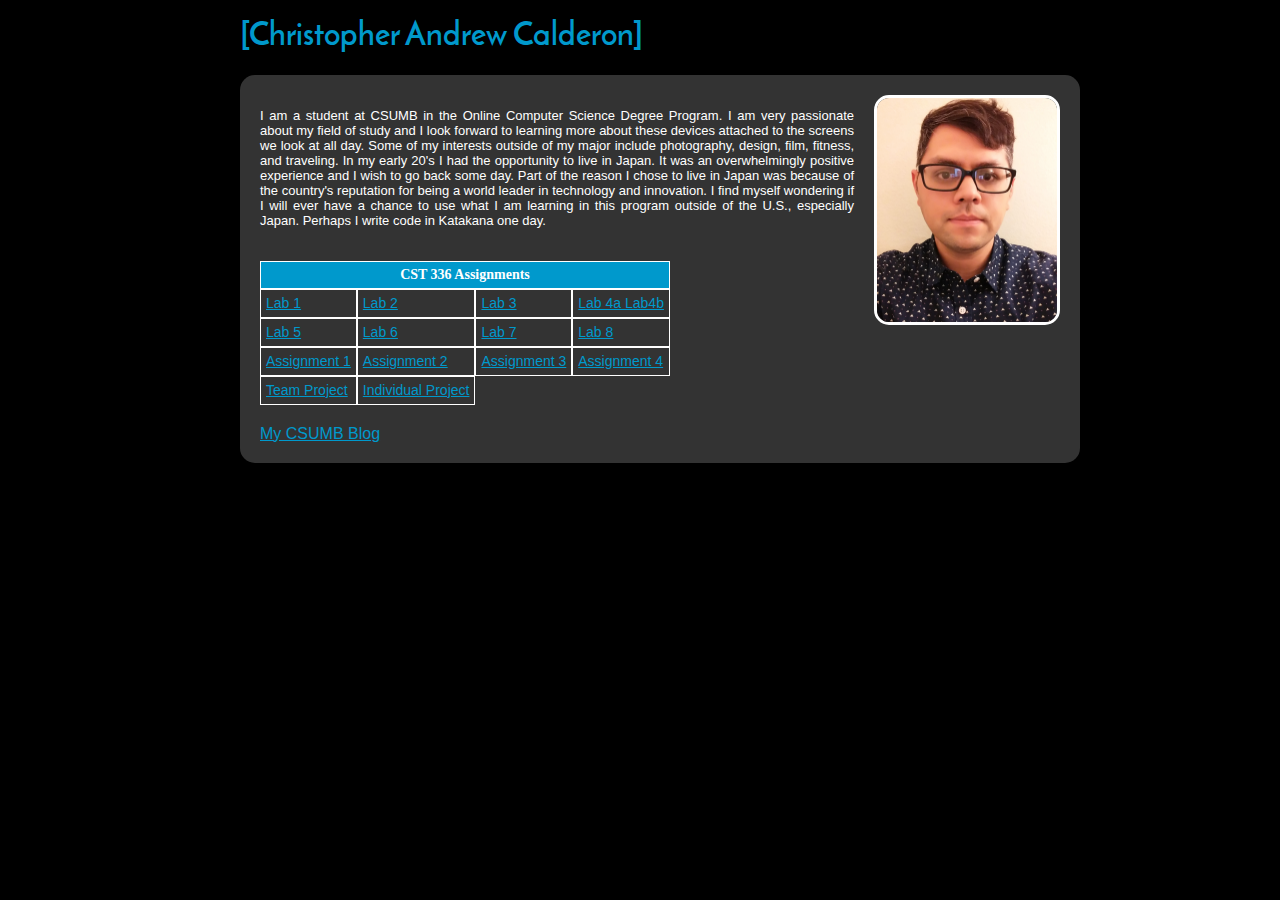
<file: index.html>
<!DOCTYPE HTML>
<html>
<head>
  <meta charset="utf-8">
<title>Christopher Andrew Calderon</title>

<style type = "text/css">
@font-face {font-family: JosefinSans-Bold; src: url(JosefinSans-Bold.ttf);}
body {background:black; color:white; padding-left: 100px; padding-right: 100px}
h1 {font-family:JosefinSans-Bold; color:#0099cc;}
p {font-family: sans-serif; font-size: 13px; text-align: justify;}
table {border-spacing:0;font-size:14px; font-family: "Lucida Console"; padding-top: 20px; padding-bottom: 20px}
td,th{border:white solid 1px;padding: 5px;}
th{text-align: center; background-color:#0099cc}
a{color:#0099cc; font-family: sans-serif;}

#inner{border-radius:15px; background-color:#333333;padding:20px; margin: auto; width: 800px}
#photo{border-radius:15px;float:right; border-color: white; border-style: solid; margin-left:20px;}
#wrapper{margin: auto; width: 800px}
</style>

</head>

<body>
  <div id="wrapper">
    <h1>[Christopher Andrew Calderon]</h1>
    <div id = "inner">
      <img id = "photo" src = "images/Me 0001.jpg" style = "width:180px; height:224px;">
      <p>I am a student at CSUMB in the Online Computer Science Degree Program. I am very passionate about my field of study and I look forward to learning more about these devices attached to the screens we look at all day. Some of my interests outside of my major include photography, design, film, fitness, and traveling. In my early 20's I had the opportunity to live in Japan. It was an overwhelmingly positive experience and I wish to go back some day. Part of the reason I chose to live in Japan was because of the country's reputation for being a world leader in technology and innovation. I find myself wondering if I will ever have a chance to use what I am learning in this program outside of the U.S., especially Japan. Perhaps I write code in Katakana one day.
      </p>
    <table>
      <tr><th colspan = "4">CST 336 Assignments</th></tr>
      <tr>
        <td><a href = "lab1/lab1.html">Lab 1</a></td>
        <td><a href = "lab2/lab2.php">Lab 2</a></td>
        <td><a href = "lab3/lab3.php">Lab 3</a></td>
        <td><a href = "https://github.com/emicion/CST-336/tree/master/lab4">Lab 4a Lab4b</a></td>
      </tr>
      <tr>
        <td><a href = "https://github.com/emicion/CST-336/tree/master/lab5">Lab 5</a></td>
        <td><a href = "https://github.com/emicion/CST-336/tree/master/lab6">Lab 6</a></td>
        <td><a href = "https://github.com/emicion/CST-336/tree/master/lab7">Lab 7</a></td>
        <td><a href = "https://github.com/emicion/CST-336/tree/master/lab8">Lab 8</a></td>
      </tr>
      <tr>
        <td><a href = "index.html">Assignment 1</a></td>
        <td><a href = "assignment2/assignment2.php">Assignment 2</a></td>
        <td><a href = "assignment3/assignment3.php">Assignment 3</a></td>
        <td><a href = "https://github.com/emicion/CST-336/tree/master/assignment4">Assignment 4</a></td>
      </tr>
      <tr>
        <td><a href = "https://github.com/emicion/CST-336/tree/master/teamProject">Team Project</a></td>
        <td><a href = "assignment2/assignment2.php">Individual Project</a></td>
      </tr>

    </table>
    <a href = "http://christopherandrewcsumb.blogspot.com/">My CSUMB Blog</a>
  </div>
<div>

</body>
</html>
</file>
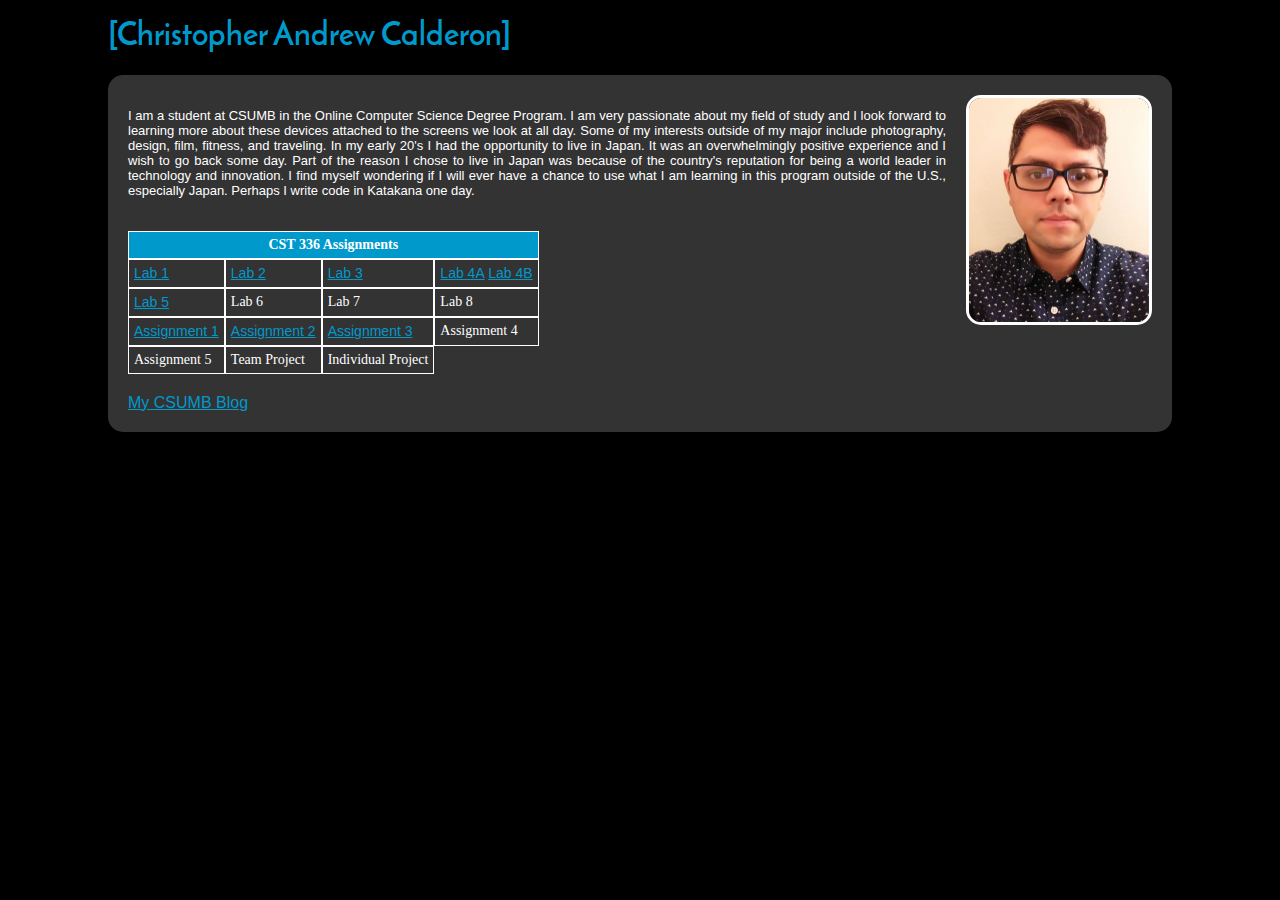
<file: assignment1/home.html>
<!DOCTYPE HTML>
<html>
<head>
  <meta charset="utf-8">
<title>Christopher Andrew Calderon</title>

<style type = "text/css">
@font-face {font-family: JosefinSans-Bold; src: url(JosefinSans-Bold.ttf);}
body {background:black; color:white; padding-left: 100px; padding-right: 100px;}
h1 {font-family:JosefinSans-Bold; color:#0099cc}
p {font-family: sans-serif; font-size: 13px; text-align: justify;}
table {border-spacing:0;font-size:14px; font-family: "Lucida Console"; padding-top: 20px; padding-bottom: 20px}
td,th{border:white solid 1px;padding: 5px;}
th{text-align: center; background-color:#0099cc}
a{color:#0099cc; font-family: sans-serif;}

#inner{border-radius:15px; background-color:#333333;padding:20px;}
#photo{border-radius:15px;float:right; border-color: white; border-style: solid; margin-left:20px;}
</style>

</head>

<body>
  <h1>[Christopher Andrew Calderon]</h1>
  <div id = "inner">
    <img id = "photo" src = "images/Me 0001.jpg" style = "width:180px; height:224px;">
    <p>I am a student at CSUMB in the Online Computer Science Degree Program. I am very passionate about my field of study and I look forward to learning more about these devices attached to the screens we look at all day. Some of my interests outside of my major include photography, design, film, fitness, and traveling. In my early 20's I had the opportunity to live in Japan. It was an overwhelmingly positive experience and I wish to go back some day. Part of the reason I chose to live in Japan was because of the country's reputation for being a world leader in technology and innovation. I find myself wondering if I will ever have a chance to use what I am learning in this program outside of the U.S., especially Japan. Perhaps I write code in Katakana one day.
    </p>
  <table>
    <tr><th colspan = "4">CST 336 Assignments</th></tr>
    <tr>
      <td><a href = "http://hosting.otterlabs.org/classes/cald1166/CST336/lab1/lab1.html">Lab 1</a></td>
      <td><a href = "http://hosting.otterlabs.org/classes/cald1166/CST336/lab2/lab2.php">Lab 2</a></td>
      <td><a href = "http://hosting.otterlabs.org/classes/cald1166/CST336/lab3/lab3.php">Lab 3</a></td>
      <td><a href = "http://hosting.otterlabs.org/classes/cald1166/CST336/lab4/lab4a.php">Lab 4A</a> <a href = "http://hosting.otterlabs.org/classes/cald1166/CST336/lab4/lab4b.php">Lab 4B</a></td>
    </tr>
    <tr>
      <td><a href = "http://hosting.otterlabs.org/classes/cald1166/CST336/lab5/lab5.php">Lab 5</a></td>
      <td>Lab 6</td>
      <td>Lab 7</td>
      <td>Lab 8</td>
    </tr>
    <tr>
      <td><a href = "http://hosting.otterlabs.org/classes/cald1166/CST336/assignment1/home.html">Assignment 1</a></td>
      <td><a href = "http://hosting.otterlabs.org/cald1166/CST336/assignment2/assignment2.php">Assignment 2</a></td>
      <td><a href = "http://hosting.otterlabs.org/classes/cald1166/CST336/assignment3/assignment3.php">Assignment 3</a></td>
      <td>Assignment 4</td>
    </tr>
    <tr>
      <td>Assignment 5</td>
      <td>Team Project</td>
      <td>Individual Project</td>
    </tr>

  </table>
  <a href = "http://christopherandrewcsumb.blogspot.com/">My CSUMB Blog</a>
</div>

</body>
</html>
</file>
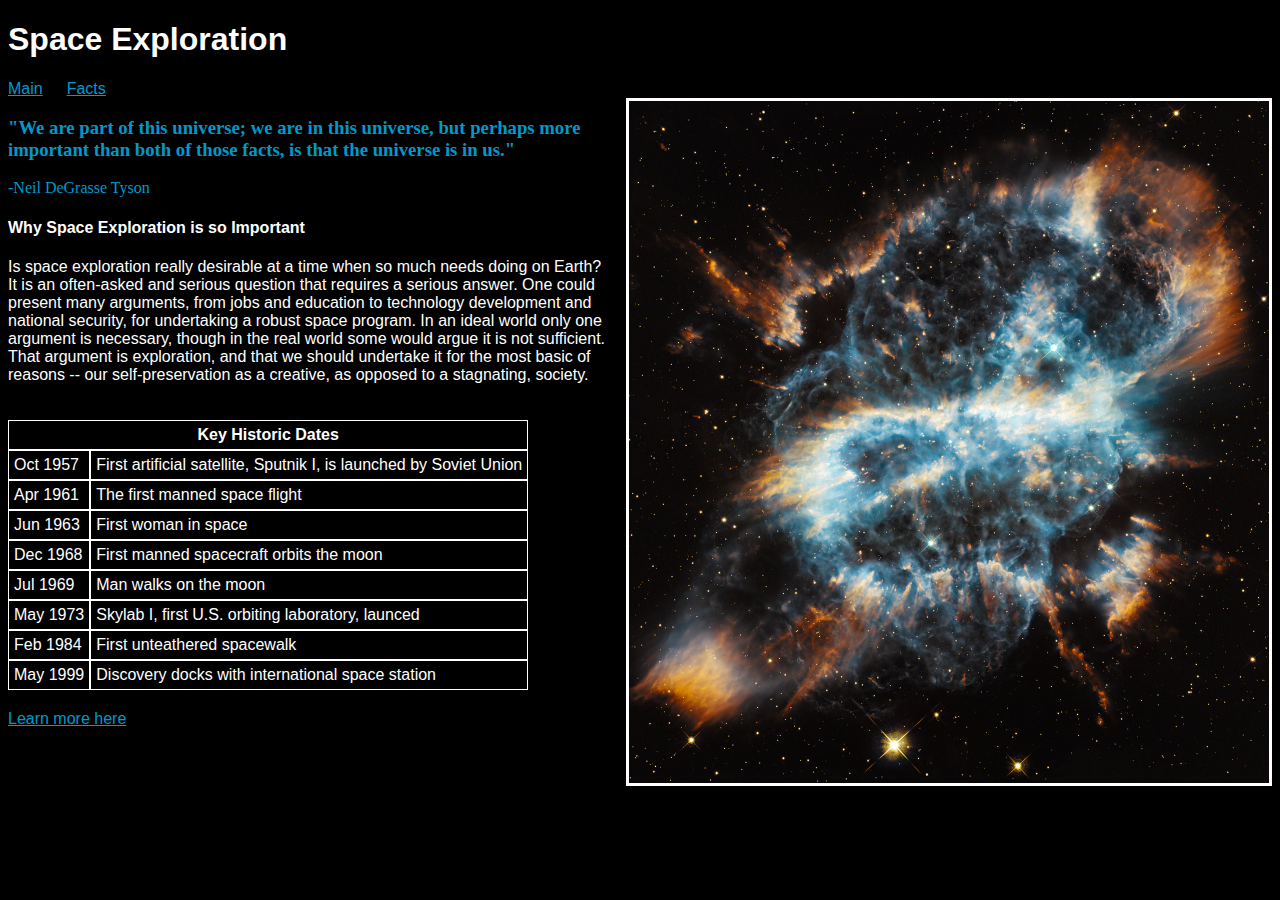
<file: lab1/lab1.html>
<!DOCTYPE HTML>
<html>
<head>
<title>Space Exploration - Main</title>
<style>
body{background-color: black}
h1,h4,p{color: white; font-family: sans-serif;}
h3,a,span{color:#0099cc}
a{font-family: sans-serif;}
table {border-spacing:0;font-size:16px; font-family:sans-serif; padding-top: 20px; padding-bottom: 20px; color: white}
td,th{border:white solid 1px;padding: 5px;}
.menuItem{padding-right: 20px}

#photo{float: right; border-color:white;border-style: solid;margin-left: 20px}
</style>

</head>

<body>
  <h1>Space Exploration</h1>
  <span class = "menuItem"><a href = "lab1.html">Main</a></span>
  <span class = "menuItem"><a href = "lab1Page2.html">Facts</a></span>
  <br/>
  <img id = "photo" src = "images/NGC5189.jpg" style = "width:640px; height:682px;">
  <h3>"We are part of this universe; we are in this universe, but perhaps more important than both of those facts, is that the universe is in us."</h3>
  <span>-Neil DeGrasse Tyson</span>
  <h4><b>Why Space Exploration is so Important</b></h4>
  <p>Is space exploration really desirable at a time when so much needs doing on Earth? It is an often-asked and serious question that requires a serious answer. One could present many arguments, from jobs and education to technology development and national security, for undertaking a robust space program. In an ideal world only one argument is necessary, though in the real world some would argue it is not sufficient. That argument is exploration, and that we should undertake it for the most basic of reasons -- our self-preservation as a creative, as opposed to a stagnating, society.</p>
  <table>
    <tr><th colspan = "2">Key Historic Dates</th></tr>
    <tr>
      <td>Oct 1957</td>
      <td>First artificial satellite, Sputnik I, is launched by Soviet Union</td>
    </tr>
    <tr>
      <td>Apr 1961</td>
      <td>The first manned space flight</td>
    </tr>
    <tr>
      <td>Jun 1963</td>
      <td>First woman in space</td>
    </tr>
    <tr>
      <td>Dec 1968</td>
      <td>First manned spacecraft orbits the moon</td>
    </tr>
    <tr>
      <td>Jul 1969</td>
      <td>Man walks on the moon</td>
    </tr>
    <tr>
      <td>May 1973</td>
      <td>Skylab I, first U.S. orbiting laboratory, launced</td>
    </tr>
    <tr>
      <td>Feb 1984</td>
      <td>First unteathered spacewalk</td>
    </tr>
    <tr>
      <td>May 1999</td>
      <td>Discovery docks with international space station</td>
    </tr>
  </table>
  <a href = "https://en.wikipedia.org/wiki/Space_exploration">Learn more here</a>

</body>
</html>
</file>
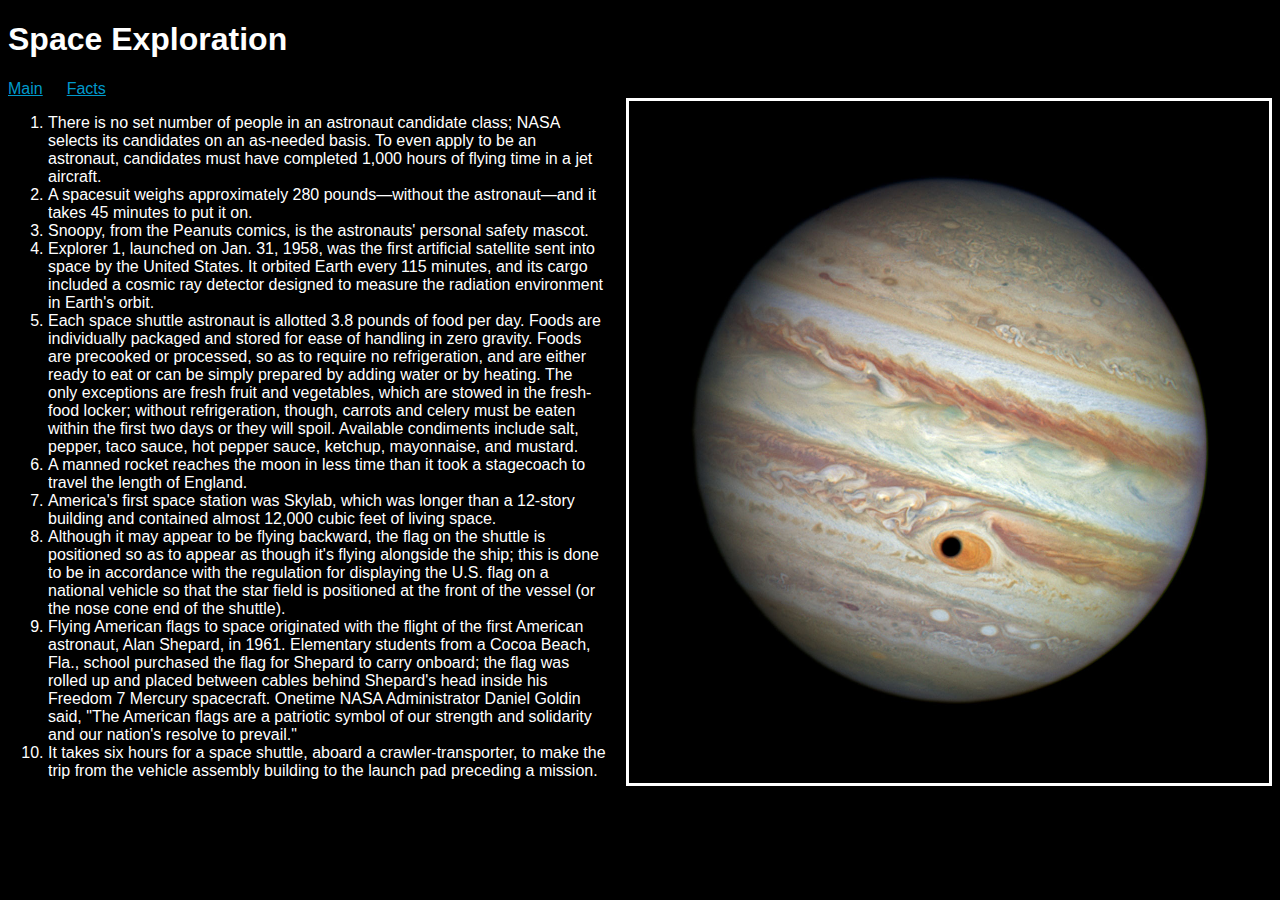
<file: lab1/lab1Page2.html>
<!DOCTYPE HTML>
<html>
<head>
<title>Space Exploration - Facts</title>
<style>
body{background-color: black}
h1,li{color: white; font-family: sans-serif;}
h3,a,span{color:#0099cc}
a{font-family: sans-serif;}
table {border-spacing:0;font-size:16px; font-family:sans-serif; padding-top: 20px; padding-bottom: 20px; color: white}
td,th{border:white solid 1px;padding: 5px;}
.menuItem{padding-right: 20px}

#photo{float: right; border-color:white;border-style: solid;margin-left: 20px}
</style>
</head>

<body>
  <h1>Space Exploration</h1>
  <span class = "menuItem"><a href = "lab1.html">Main</a></span>
  <span class = "menuItem"><a href = "lab1Page2.html">Facts</a></span>
  <br/>
  <img id = "photo" src = "images/Jupiter.jpg" style = "width:640px; height:682px;">
  <ol>
    <li>There is no set number of people in an astronaut candidate class; NASA selects its candidates on an as-needed basis. To even apply to be an astronaut, candidates must have completed 1,000 hours of flying time in a jet aircraft.</li>
    <li>A spacesuit weighs approximately 280 pounds—without the astronaut—and it takes 45 minutes to put it on.</li>
    <li>Snoopy, from the Peanuts comics, is the astronauts' personal safety mascot.</li>
    <li>Explorer 1, launched on Jan. 31, 1958, was the first artificial satellite sent into space by the United States. It orbited Earth every 115 minutes, and its cargo included a cosmic ray detector designed to measure the radiation environment in Earth's orbit.</li>
    <li>Each space shuttle astronaut is allotted 3.8 pounds of food per day. Foods are individually packaged and stored for ease of handling in zero gravity. Foods are precooked or processed, so as to require no refrigeration, and are either ready to eat or can be simply prepared by adding water or by heating. The only exceptions are fresh fruit and vegetables, which are stowed in the fresh-food locker; without refrigeration, though, carrots and celery must be eaten within the first two days or they will spoil. Available condiments include salt, pepper, taco sauce, hot pepper sauce, ketchup, mayonnaise, and mustard.</li>
    <li>A manned rocket reaches the moon in less time than it took a stagecoach to travel the length of England.</li>
    <li>America's first space station was Skylab, which was longer than a 12-story building and contained almost 12,000 cubic feet of living space.</li>
    <li>Although it may appear to be flying backward, the flag on the shuttle is positioned so as to appear as though it's flying alongside the ship; this is done to be in accordance with the regulation for displaying the U.S. flag on a national vehicle so that the star field is positioned at the front of the vessel (or the nose cone end of the shuttle).</li>
    <li>Flying American flags to space originated with the flight of the first American astronaut, Alan Shepard, in 1961. Elementary students from a Cocoa Beach, Fla., school purchased the flag for Shepard to carry onboard; the flag was rolled up and placed between cables behind Shepard's head inside his Freedom 7 Mercury spacecraft. Onetime NASA Administrator Daniel Goldin said, "The American flags are a patriotic symbol of our strength and solidarity and our nation's resolve to prevail."</li>
    <li>It takes six hours for a space shuttle, aboard a crawler-transporter, to make the trip from the vehicle assembly building to the launch pad preceding a mission.</li>
  </ol>
</body>
</html>
</file>
